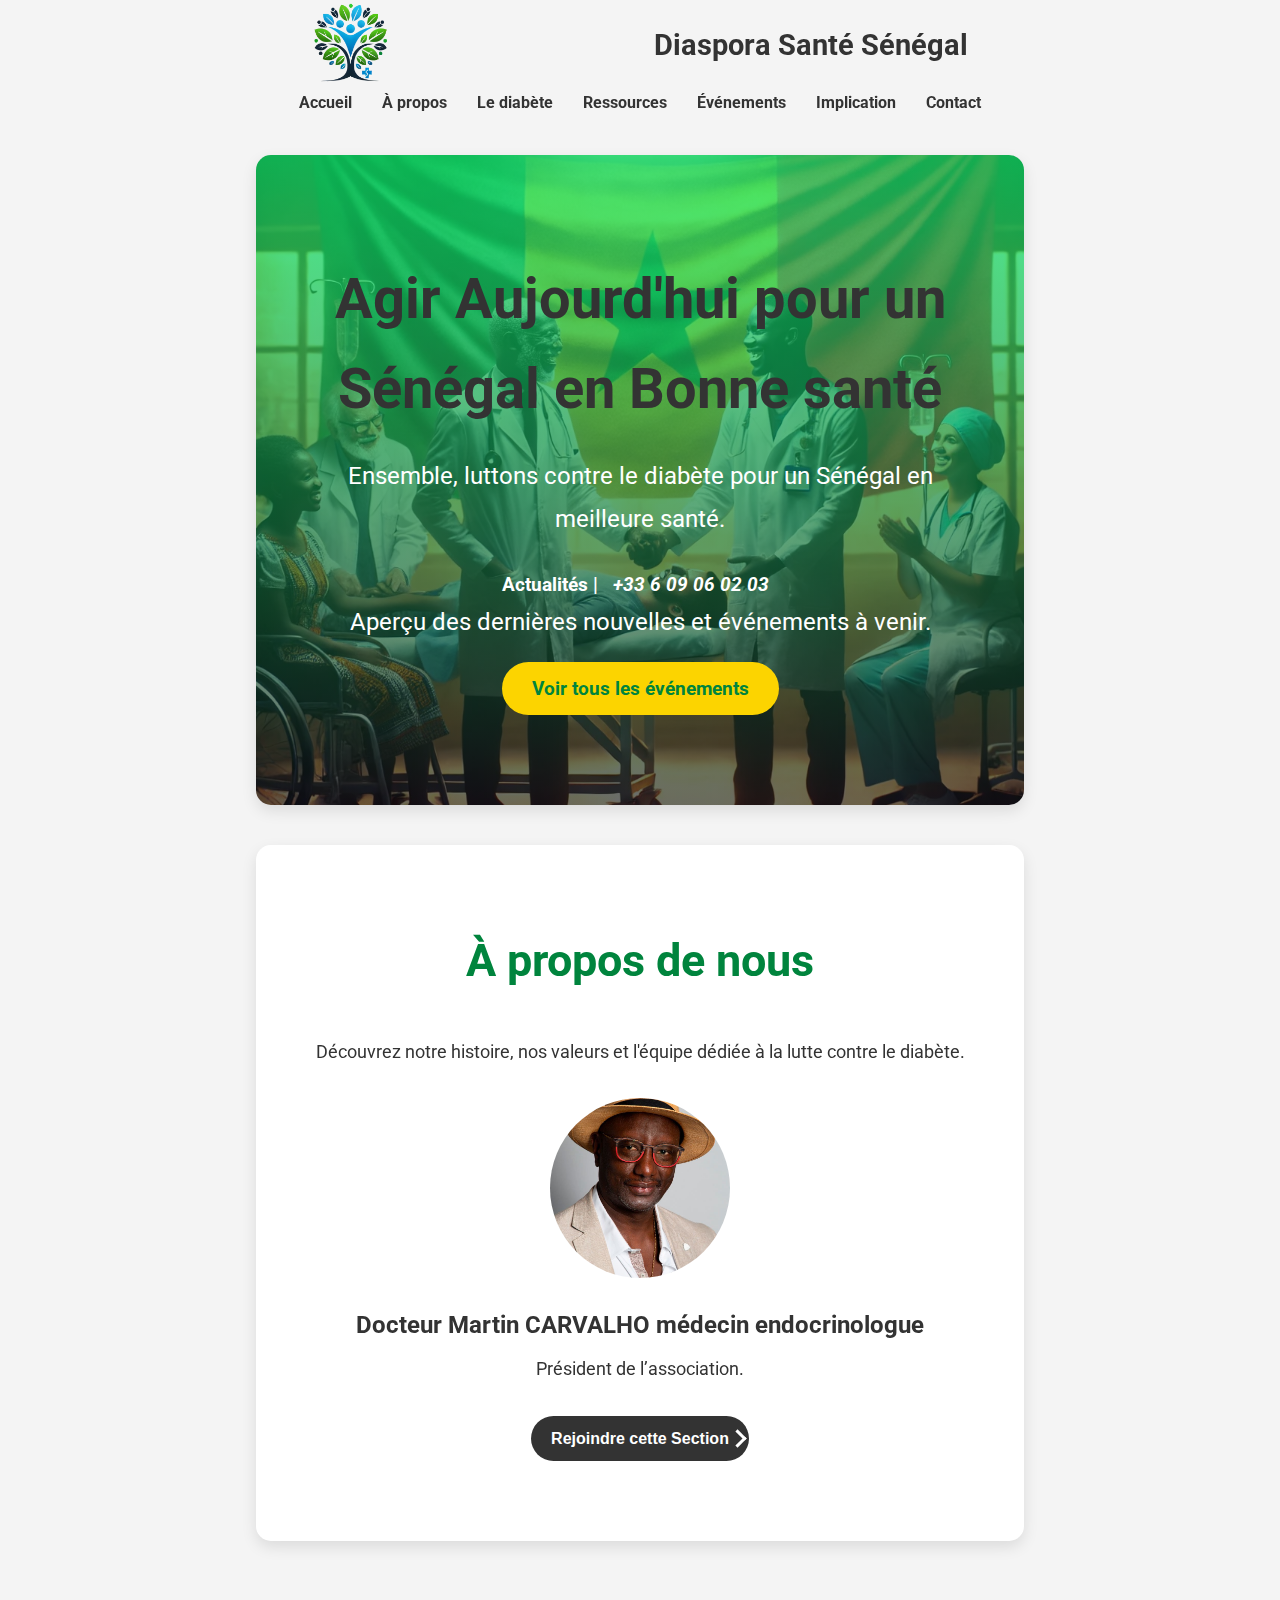
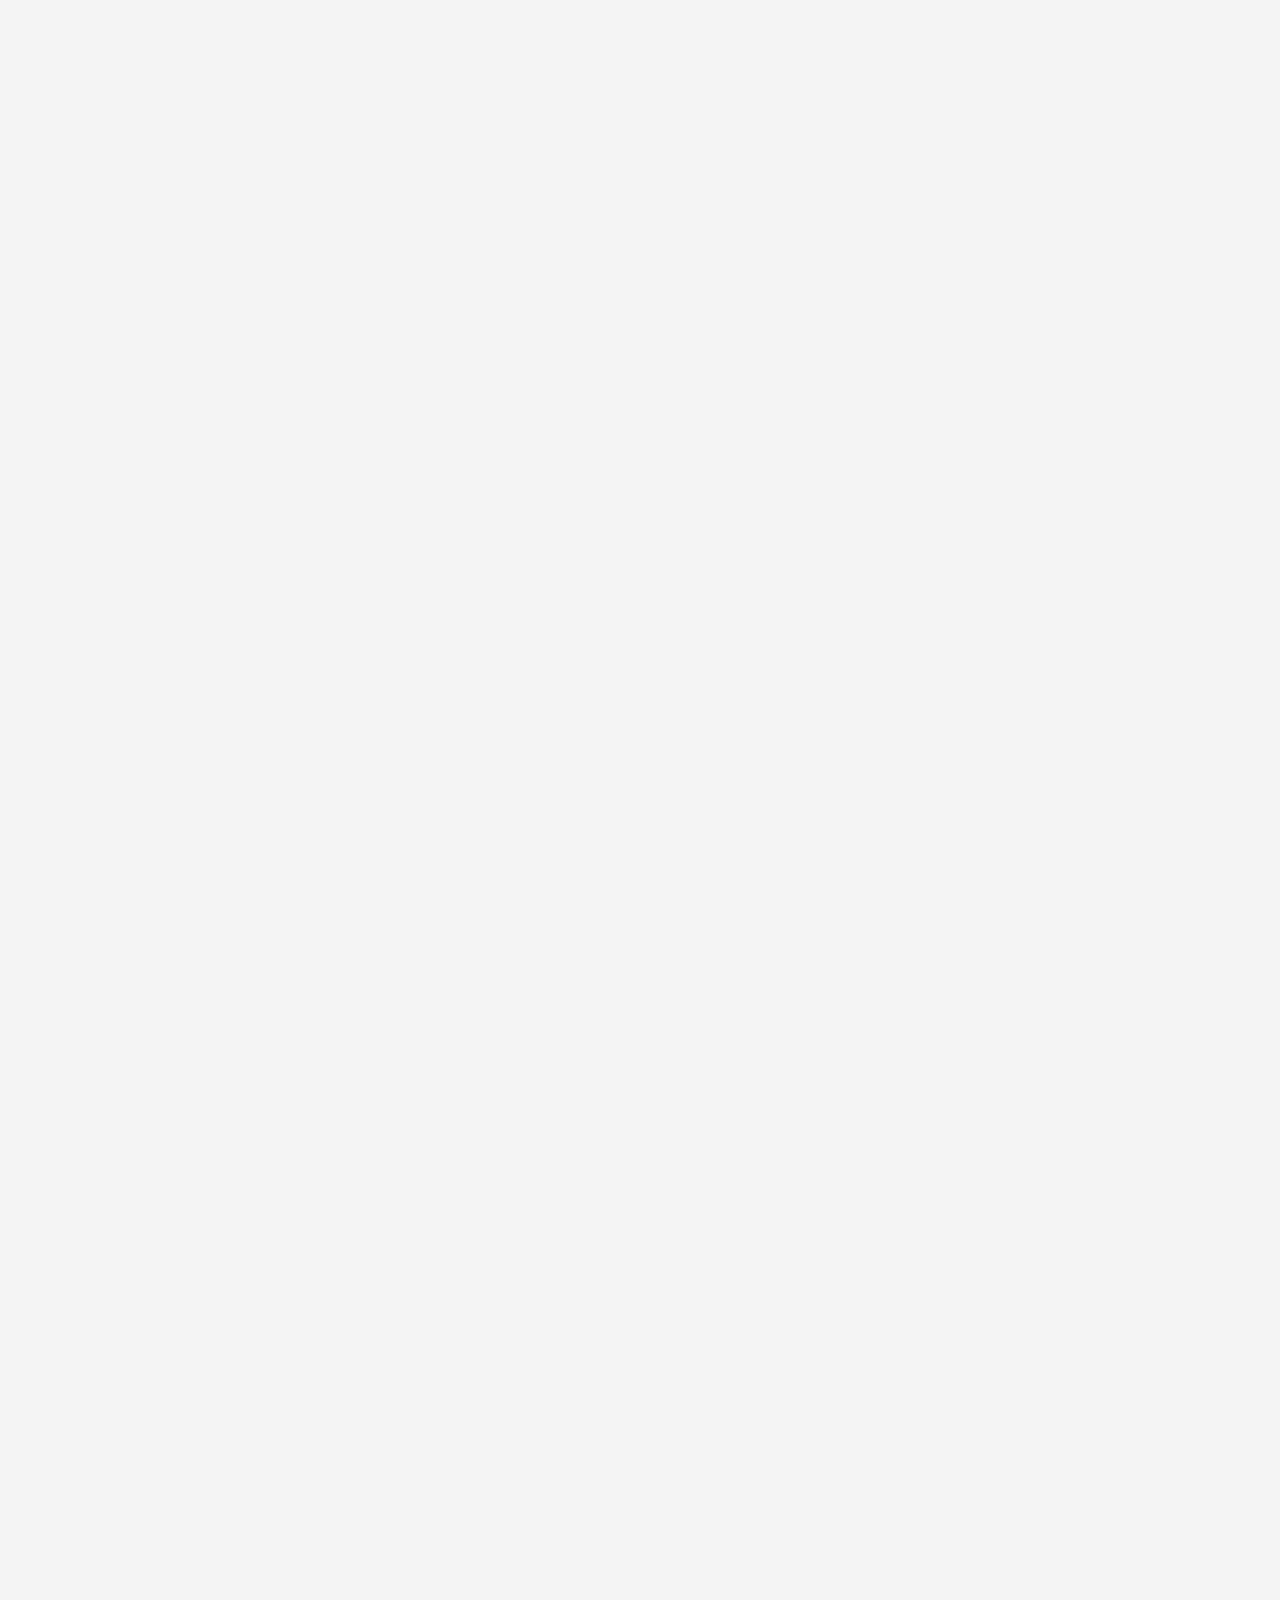
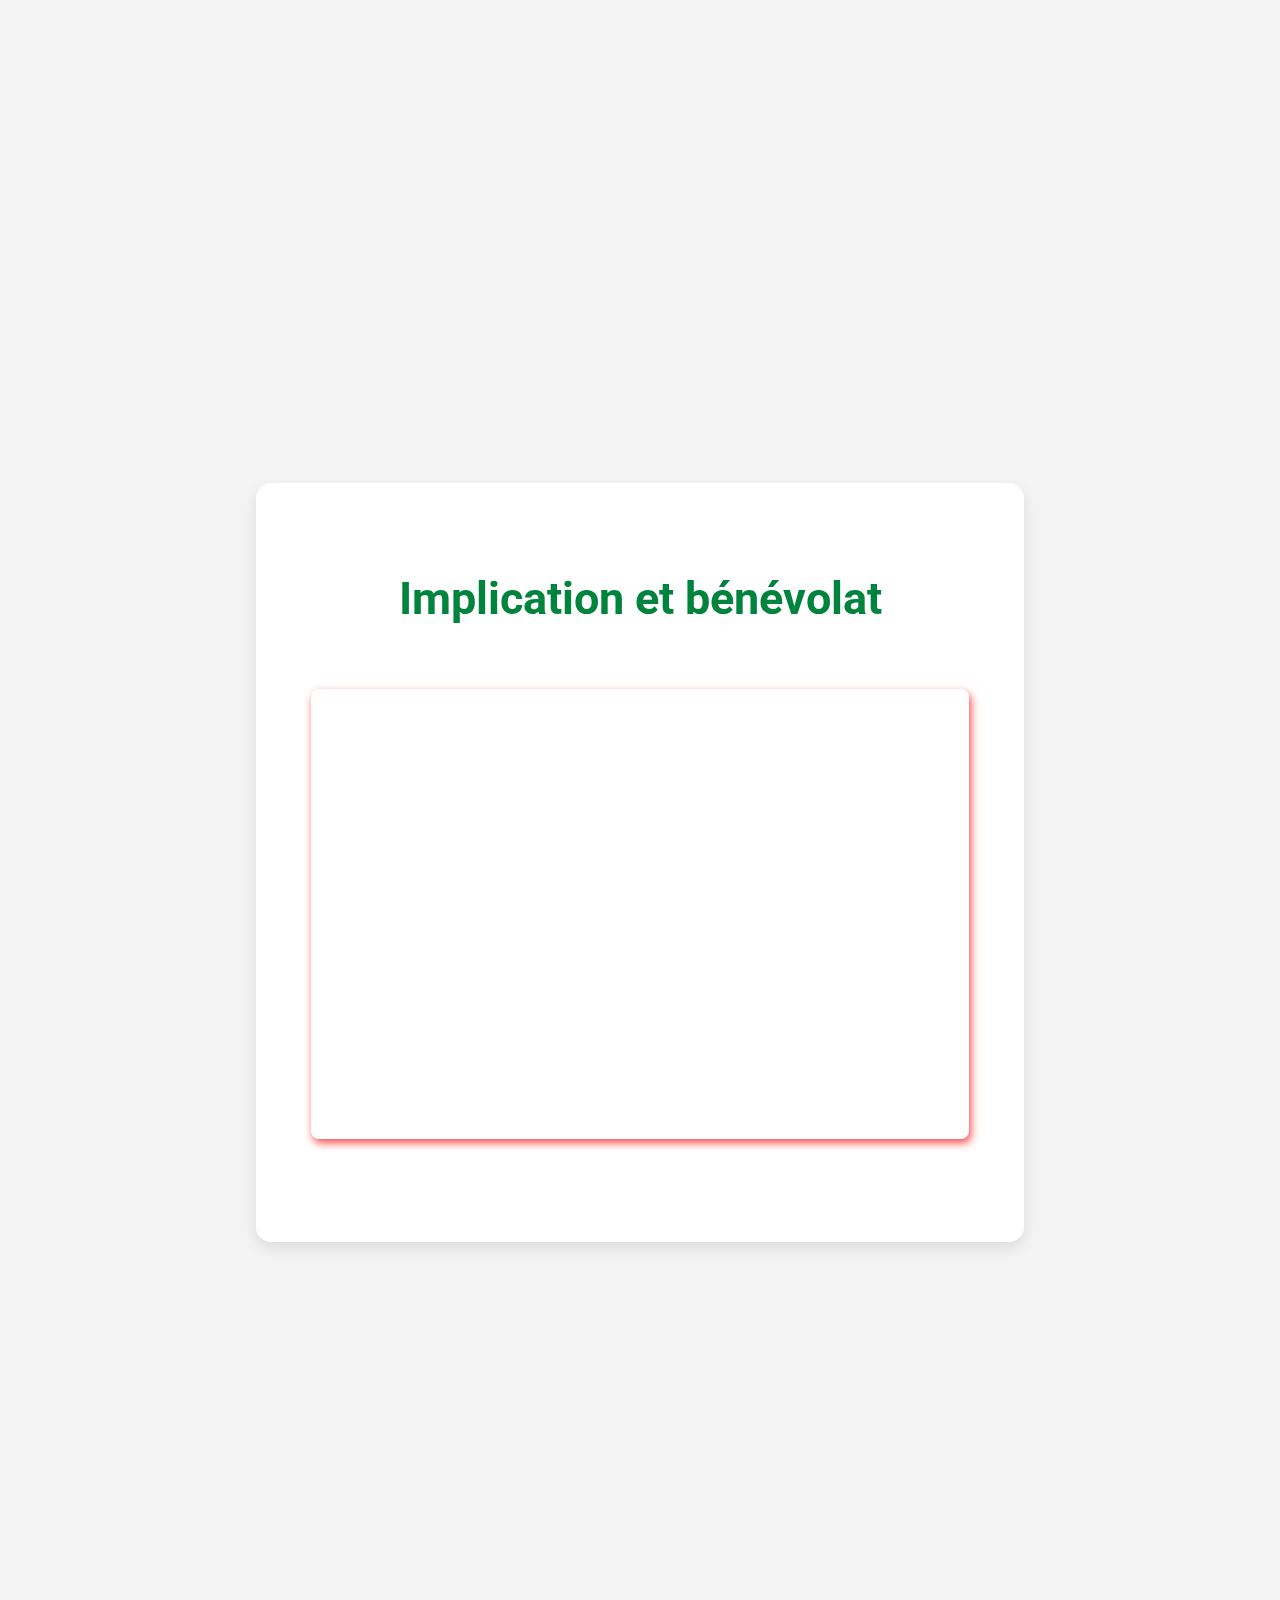
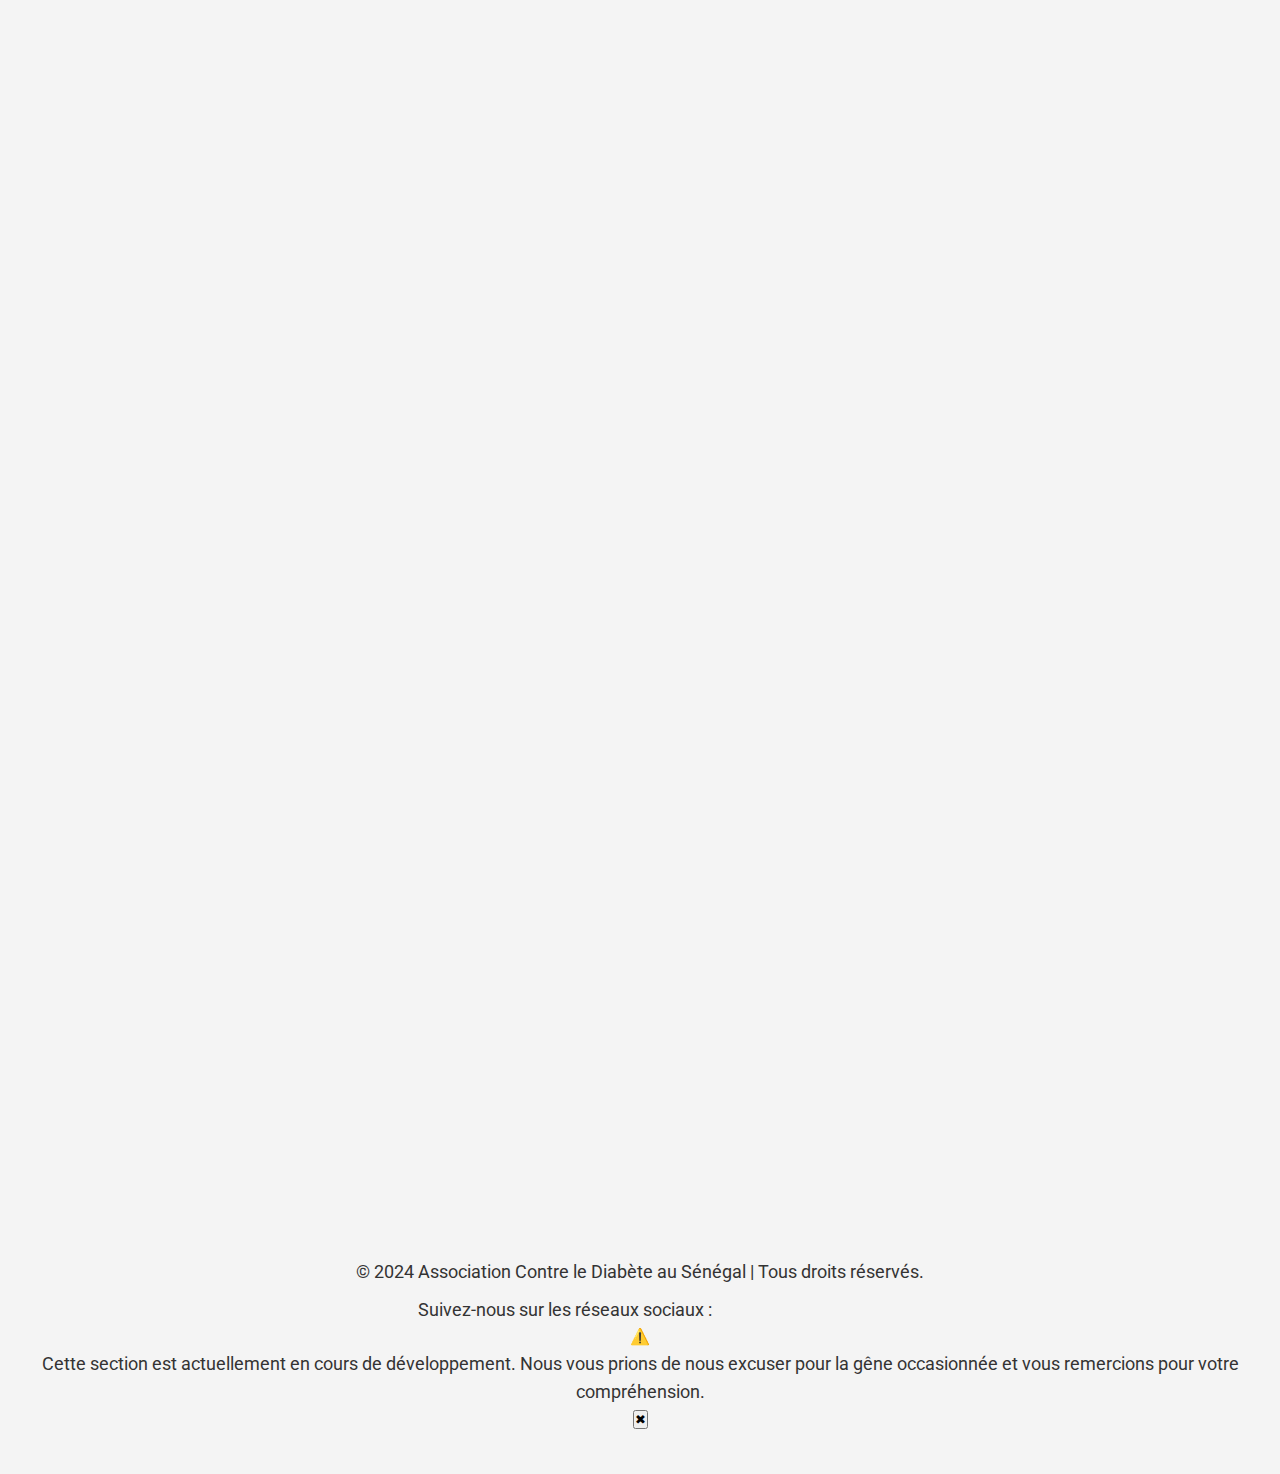
<file: index.html>
<!DOCTYPE html>
<html lang="fr">
  <head>
    <!-- Métadonnées de base -->
    <meta charset="UTF-8" />
    <meta name="viewport" content="width=device-width, initial-scale=1.0" />
    <title>
      Association de lutte contre le diabète au Sénégal - Diaspora Santé Sénégal
    </title>

    <!-- SEO -->
    <meta
      name="description"
      content="Découvrez Diaspora Santé Sénégal, association dédiée à la prévention et lutte contre le diabète au Sénégal avec des initiatives pour améliorer la santé des communautés locales et de la diaspora."
    />

    <meta
      name="keywords"
      content="diabète, prévention du diabète, santé au Sénégal, Diaspora Santé Sénégal, lutte contre le diabète"
    />
    <!--Meta Open Graph-->
    <meta
      property="og:title"
      content="Diaspora Santé Sénégal - Lutte contre le diabète"
    />
    <meta
      property="og:description"
      content="Association engagée dans la sensibilisation, la prévention et la lutte contre le diabète au Sénégal."
    />
    <meta property="og:image" content="/images/logo.png" />
    <meta
      property="og:url"
      content="https://diasporasantesenegal.netlify.app"
    />
    <!-- Liens vers les styles CSS -->
    <link rel="shortcut icon" href="/images/logo.png" type="image/x-icon" />
    <link rel="stylesheet" href="style.css" />
    <link rel="stylesheet" href="./slider.css" />
    <link
      rel="stylesheet"
      href="https://cdnjs.cloudflare.com/ajax/libs/font-awesome/6.6.0/css/all.min.css"
      integrity="sha512-Kc323vGBEqzTmouAECnVceyQqyqdsSiqLQISBL29aUW4U/M7pSPA/gEUZQqv1cwx4OnYxTxve5UMg5GT6L4JJg=="
      crossorigin="anonymous"
      referrerpolicy="no-referrer"
    />
    <link href="https://unpkg.com/aos@2.3.1/dist/aos.css" rel="stylesheet" />
  </head>

  <body>
    <!-- En-tête du site -->
    <div class="body_container">
      <header data-aos="fade-left" data-aos-duration="3000">
        <div class="container">
          <div class="logo">
            <a href="/accueil"
              ><img
                src="./images/logo.png"
                alt="Logo de l'Association Contre le Diabète au Sénégal"
            /></a>
            <h1>Diaspora Santé Sénégal</h1>
          </div>
          <!-- Navigation principale -->
          <div class="menu-toggle">
            <span></span>
            <span></span>
            <span></span>
          </div>
          <nav>
            <ul>
              <li><a href="#accueil">Accueil</a></li>
              <li><a href="#a-propos">À propos</a></li>
              <li><a href="#info-diabete">Le diabète</a></li>
              <li><a href="#ressources">Ressources</a></li>
              <li><a href="#evenements">Événements</a></li>
              <li><a href="#implication">Implication</a></li>
              <li><a href="#contact">Contact</a></li>
            </ul>
          </nav>
        </div>
      </header>

      <!-- Contenu principal -->
      <main>
        <!-- Section Accueil -->
        <section id="accueil" class="hero">
          <div class="container">
            <h2>Agir Aujourd'hui pour un Sénégal en Bonne santé</h2>
            <p>
              Ensemble, luttons contre le diabète pour un Sénégal en meilleure
              santé.
            </p>
            <div class="actualites">
              <h3>
                Actualités | <i class="fa-solid fa-phone">+33 6 09 06 02 03 </i>
              </h3>
              <p>Aperçu des dernières nouvelles et événements à venir.</p>
              <!-- Bouton pour voir toutes les actualités -->
              <a href="#evenements" class="btn">Voir tous les événements</a>
            </div>
          </div>
        </section>

        <!-- Section À propos -->
        <section
          id="a-propos"
          data-aos="fade-left"
          data-aos-anchor="#example-anchor"
          data-aos-offset="500"
          data-aos-duration="3000"
        >
          <div class="container">
            <h2>À propos de nous</h2>
            <p>
              Découvrez notre histoire, nos valeurs et l'équipe dédiée à la
              lutte contre le diabète.
            </p>
            <!-- Équipe -->
            <div class="team">
              <!-- Exemple de membre d'équipe -->
              <div class="team-member">
                <img src="./images/membre1.jpeg" alt="Nom du membre" />
                <h3>Docteur Martin CARVALHO médecin endocrinologue</h3>
                <p>Président de l’association.</p>
              </div>
              <a href="/apropos.html" class="arrow-link"
                >Rejoindre cette Section</a
              >
            </div>
          </div>
        </section>

        <!-- Section Informations sur le diabète -->
        <section id="info-diabete" data-aos="zoom-in" data-aos-duration="3000">
          <div class="container">
            <h2>Informations sur le diabète</h2>
            <div class="video-container">
              <iframe
                src="https://www.youtube.com/embed/qZyydTikOTk?autoplay=1&mute=1&si=dT1u2nRcK9z4ZOIT"
                title="YouTube video player"
                frameborder="0"
                allow="autoplay; encrypted-media; picture-in-picture"
                allowfullscreen
              ></iframe>
              <div class="video-text">
                <p>
                  Diaspora Santé Sénégal : Unissons nos forces contre le
                  diabète, pour un avenir plus sain dès maintenant !
                </p>
              </div>
            </div>
            <a href="/Info.html" class="arrow-link showToastBtn"
              >Rejoindre cette Section</a
            >
          </div>
        </section>

        <!-- Section Ressources -->
        <section id="ressources" data-aos="flip-up" data-aos-duration="3000">
          <div class="container">
            <h2>Ressources</h2>
            <p>
              Accédez à des articles, des études et des documents à télécharger.
            </p>
            <!-- Liste de ressources -->
            <ul class="resource-list">
              <li>
                <a href="ressource1.pdf" download
                  >Guide de prévention du diabète</a
                >
              </li>
              <li>
                <a href="ressource2.pdf" download
                  >Alimentation saine et diabète</a
                >
              </li>
            </ul>
            <a href="/ressource.html" class="arrow-link showToastBtn"
              >Rejoindre cette Section</a
            >
          </div>
        </section>

        <!-- Section Événements -->
        <section
          id="evenements"
          class="slider_container"
          data-aos="fade-up"
          data-aos-duration="3000"
        >
          <!-- Calendrier des événements -->
          <button class="direction-btn left">
            <img src="./images/left.svg" alt="left_chevron" />
          </button>
          <button class="direction-btn right">
            <img src="./images/right.svg" alt="rght_chevron" />
          </button>
          <div class="slide slide-1 slider_active">
            <div class="slider_content">
              <img src="./images/1.jpeg" alt="anime1" />
              <button class="subcribe">
                <a href="/evenement.html" class="showToastBtn"
                  >Lire le contenue</a
                >
              </button>
            </div>
          </div>
          <div class="slide slide-2">
            <div class="slider_content">
              <img src="./images/2.jpeg" alt="anime2" />
              <button class="subcribe">
                <a href="/evenement.html" class="showToastBtn"
                  >Lire le contenue</a
                >
              </button>
            </div>
          </div>
          <div class="slide slide-2">
            <div class="slider_content">
              <img src="./images/3.jpeg" alt="anime2" />
              <button class="subcribe">
                <a href="/evenement.html" class="showToastBtn"
                  >Lire le contenue</a
                >
              </button>
            </div>
          </div>
          <div class="slide slide-2">
            <div class="slider_content">
              <img src="./images/4.jpeg" alt="anime2" />
              <button class="subcribe">
                <a href="/evenement.html" class="showToastBtn"
                  >Lire le contenue</a
                >
              </button>
            </div>
          </div>
          <div class="slide slide-2">
            <div class="slider_content">
              <img src="./images/5.jpeg" alt="anime2" />
              <button class="subcribe">
                <a href="/evenement.html" class="showToastBtn"
                  >Lire le contenue</a
                >
              </button>
            </div>
          </div>
          <div class="slide slide-2">
            <div class="slider_content">
              <img src="./images/6.jpeg" alt="anime2" />
              <button class="subcribe">
                <a href="/evenement.html" class="showToastBtn"
                  >Lire le contenue</a
                >
              </button>
            </div>
          </div>
          <div class="slide slide-2">
            <div class="slider_content">
              <img src="./images/7.jpeg" alt="anime2" />
              <button class="subcribe">
                <a href="/evenement.html" class="showToastBtn"
                  >Lire le contenue</a
                >
              </button>
            </div>
          </div>
        </section>

        <!-- Section Implication et bénévolat -->
        <section
          id="implication"
          data-aos="fade-left"
          data-aos-anchor="#example-anchor"
          data-aos-offset="500"
          data-aos-duration="3000"
        >
          <div class="container">
            <h2>Implication et bénévolat</h2>

            <div class="testimonials">
              <div class="video-container">
                <iframe
                  width="560"
                  height="315"
                  src="https://www.youtube.com/embed/qiDboNXeBO4?si=QZoPUG5dXEOtle34"
                  title="YouTube video player"
                  frameborder="0"
                  allow="autoplay; encrypted-media; picture-in-picture"
                  allowfullscreen
                ></iframe>
              </div>
            </div>
          </div>
        </section>

        <!-- Section Blog -->

        <!-- Section Contact -->
        <section
          id="contact"
          data-aos="fade-down-left"
          data-aos-duration="3000"
        >
          <div class="container">
            <h2>Contact</h2>
            <p>
              N'hésitez pas à nous contacter pour toute question ou suggestion.
            </p>
            <form action="traitement_formulaire.php" method="post">
              <div class="form-group">
                <label for="name">Nom&nbsp;:</label>
                <input type="text" id="name" name="name" required />
              </div>
              <div class="form-group">
                <label for="email">Email&nbsp;:</label>
                <input type="email" id="email" name="email" required />
              </div>
              <div class="form-group">
                <label for="message">Message&nbsp;:</label>
                <textarea id="message" name="message" required></textarea>
              </div>
              <button type="submit">Envoyer</button>
            </form>
            <p>
              Ou contactez-nous directement à :
              <a href="mailto:diasansen13@gmail.com">diasansen13@gmail.com</a>
            </p>
          </div>
        </section>
        <section
          class="map_container"
          data-aos="fade-up-right"
          data-aos-duration="3000"
        >
          <h2>Nous Trouvez</h2>
          <iframe
            src="https://www.google.com/maps/embed?pb=!1m18!1m12!1m3!1d291.2468747123594!2d5.381705023942303!3d43.29825633854425!2m3!1f0!2f0!3f0!3m2!1i1024!2i768!4f13.1!3m3!1m2!1s0x12c9c11f6e4bb557%3A0xa0e25ce2a9efd36a!2sMaison%20des%20Associations!5e0!3m2!1sfr!2sfr!4v1729147380823!5m2!1sfr!2sfr"
            width="600"
            height="450"
            style="border: 0"
            allowfullscreen=""
            loading="lazy"
            referrerpolicy="no-referrer-when-downgrade"
          ></iframe>
        </section>
      </main>

      <!-- Pied de page -->
      <footer>
        <div class="container">
          <p>
            &copy; 2024 Association Contre le Diabète au Sénégal | Tous droits
            réservés.
          </p>
          <div class="social-media">
            <p>Suivez-nous sur les réseaux sociaux :</p>
            <div class="sociaux">
              <!-- Liens vers les réseaux sociaux -->
              <a
                href="https://www.facebook.com/p/Diaspora-Sant%C3%A9-S%C3%A9n%C3%A9gal-100064382663673/"
                target="_blank"
                rel="noopener noreferrer"
              >
                <i class="fa-brands fa-facebook"></i>
              </a>
              <a
                href="https://twitter.com/votre_compte"
                target="_blank"
                rel="noopener noreferrer"
              >
                <i class="fa-brands fa-twitter"></i>
              </a>
              <a
                href="https://instagram.com/votre_compte"
                target="_blank"
                rel="noopener noreferrer"
              >
                <i class="fa-brands fa-instagram"></i>
              </a>
            </div>
          </div>
        </div>
        <div id="toast" class="toast">
          <div class="toast-content">
            <span class="toast-icon">⚠️</span>
            <p class="toast-message">
              Cette section est actuellement en cours de développement. Nous
              vous prions de nous excuser pour la gêne occasionnée et vous
              remercions pour votre compréhension.
            </p>
            <button class="toast-close" onclick="closeToast()">✖</button>
          </div>
        </div>
      </footer>
    </div>
    <script src="./slider.js"></script>
    <script src="https://unpkg.com/aos@2.3.1/dist/aos.js"></script>
    <script>
      AOS.init();
      const menuToggle = document.querySelector(".menu-toggle");
      const ul = document.querySelector("nav > ul");

      menuToggle.addEventListener("click", () => {
        ul.classList.toggle("active");
        menuToggle.classList.toggle("open");
      });
      document.addEventListener("DOMContentLoaded", function () {
        document.querySelectorAll(".showToastBtn").forEach((btn) => {
          btn.addEventListener("click", (e) => {
            e.preventDefault();
            e.stopPropagation();
            document.getElementById("toast").classList.add("show");
            //apres retire le toast
            setTimeout(() => {
              document.getElementById("toast").classList.remove("show");
            }, 3000);
          });
        });
        // Fonction pour fermer le toast quand on clique sur le bouton "✖"
      });
      function closeToast() {
        document.getElementById("toast").classList.remove("show");
      }
    </script>
    <script type="application/ld+json">
      {
        "@context": "https://schema.org",
        "@type": "Organization",
        "name": "Diaspora Santé Sénégal",
        "url": "https://diasporasantesenegal.netlify.app",
        "sameAs": ["URL_de_vos_réseaux_sociaux"],
        "description": "Association dédiée à la prévention et la lutte contre le diabète au Sénégal."
      }
    </script>
  </body>
</html>
</file>
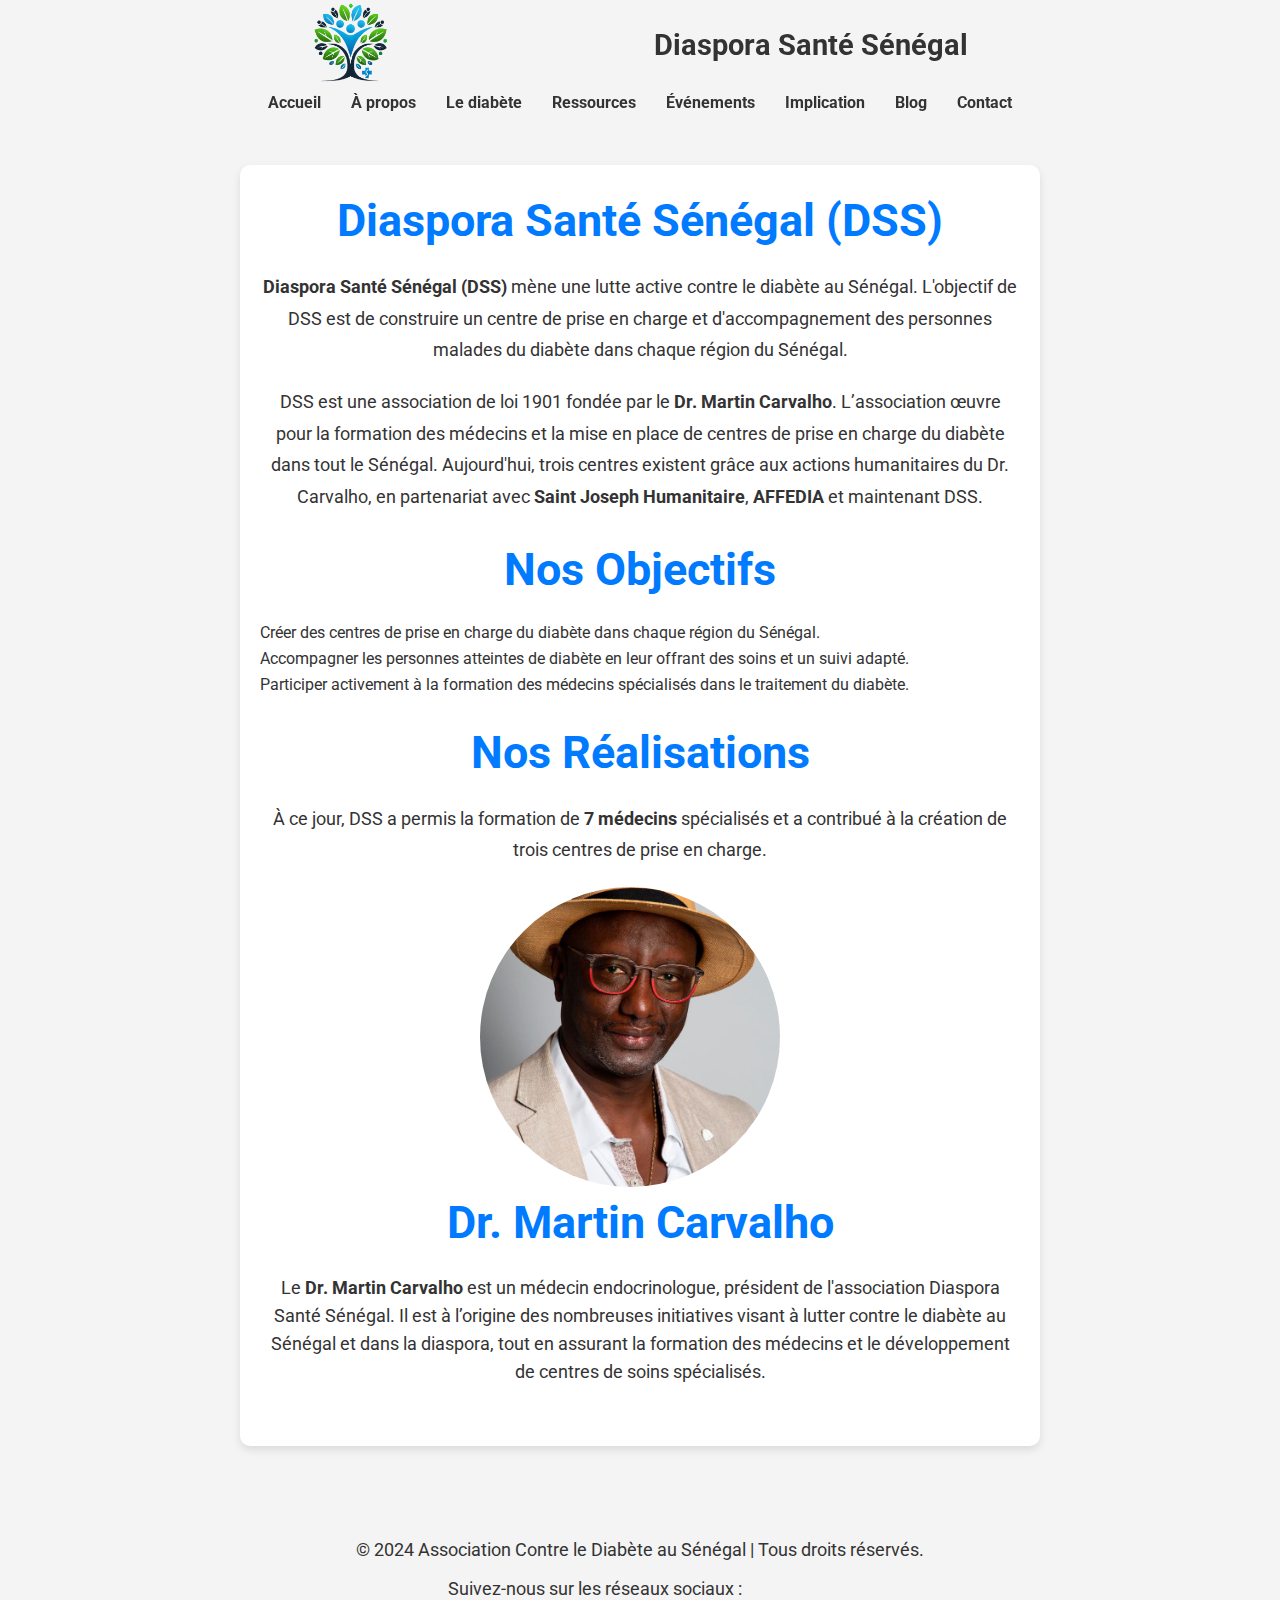
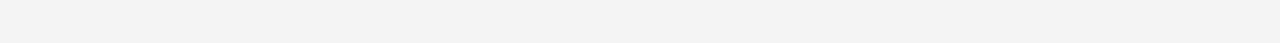
<file: apropos.html>
<!DOCTYPE html>
<html lang="fr">
  <head>
    <!-- Métadonnées de base -->
    <meta charset="UTF-8" />
    <meta name="viewport" content="width=device-width, initial-scale=1.0" />
    <title>Association Contre le Diabète au Sénégal</title>

    <!-- SEO -->
    <meta
      name="description"
      content="Association dédiée à la sensibilisation, la prévention et la lutte contre le diabète au Sénégal."
    />
    <meta
      name="keywords"
      content="Diabète, Sénégal, Santé, Association, Prévention, Sensibilisation, Bénévolat"
    />

    <!-- Liens vers les styles CSS -->
    <link rel="shortcut icon" href="/images/logo.png" type="image/x-icon" />
    <link rel="stylesheet" href="style.css" />
    <link rel="stylesheet" href="./slider.css" />
    <link
      rel="stylesheet"
      href="https://cdnjs.cloudflare.com/ajax/libs/font-awesome/6.6.0/css/all.min.css"
      integrity="sha512-Kc323vGBEqzTmouAECnVceyQqyqdsSiqLQISBL29aUW4U/M7pSPA/gEUZQqv1cwx4OnYxTxve5UMg5GT6L4JJg=="
      crossorigin="anonymous"
      referrerpolicy="no-referrer"
    />
    <link href="https://unpkg.com/aos@2.3.1/dist/aos.css" rel="stylesheet" />
  </head>

  <body>
    <div class="body_container">
      <header data-aos="fade-left" data-aos-duration="3000">
        <div class="container">
          <div class="logo">
            <a href="#accueil"
              ><img
                src="./images/logo.png"
                alt="Logo de l'Association Contre le Diabète au Sénégal"
            /></a>
            <h1>Diaspora Santé Sénégal</h1>
          </div>
          <!-- Navigation principale -->
          <div class="menu-toggle">
            <span></span>
            <span></span>
            <span></span>
          </div>
          <nav>
            <ul>
              <li><a href="/">Accueil</a></li>
              <li><a href="#">À propos</a></li>
              <li><a href="/">Le diabète</a></li>
              <li><a href="/">Ressources</a></li>
              <li><a href="/">Événements</a></li>
              <li><a href="/">Implication</a></li>
              <li><a href="/">Blog</a></li>
              <li><a href="/">Contact</a></li>
            </ul>
          </nav>
        </div>
      </header>
      <section class="about">
        <h2>Diaspora Santé Sénégal (DSS)</h2>
        <p>
          <strong>Diaspora Santé Sénégal (DSS)</strong> mène une lutte active
          contre le diabète au Sénégal. L'objectif de DSS est de construire un
          centre de prise en charge et d'accompagnement des personnes malades du
          diabète dans chaque région du Sénégal.
        </p>

        <p>
          DSS est une association de loi 1901 fondée par le
          <strong>Dr. Martin Carvalho</strong>. L’association œuvre pour la
          formation des médecins et la mise en place de centres de prise en
          charge du diabète dans tout le Sénégal. Aujourd'hui, trois centres
          existent grâce aux actions humanitaires du Dr. Carvalho, en
          partenariat avec <strong>Saint Joseph Humanitaire</strong>,
          <strong>AFFEDIA</strong> et maintenant DSS.
        </p>

        <h2>Nos Objectifs</h2>
        <ul>
          <li>
            Créer des centres de prise en charge du diabète dans chaque région
            du Sénégal.
          </li>
          <li>
            Accompagner les personnes atteintes de diabète en leur offrant des
            soins et un suivi adapté.
          </li>
          <li>
            Participer activement à la formation des médecins spécialisés dans
            le traitement du diabète.
          </li>
        </ul>

        <h2>Nos Réalisations</h2>
        <p>
          À ce jour, DSS a permis la formation de
          <strong>7 médecins</strong> spécialisés et a contribué à la création
          de trois centres de prise en charge.
        </p>

        <div class="president-container">
          <img
            src="./images/membre1.jpeg"
            alt="Dr. Martin Carvalho"
            class="president-img"
          />
          <h2>Dr. Martin Carvalho</h2>
          <p>
            Le <strong>Dr. Martin Carvalho</strong> est un médecin
            endocrinologue, président de l'association Diaspora Santé Sénégal.
            Il est à l’origine des nombreuses initiatives visant à lutter contre
            le diabète au Sénégal et dans la diaspora, tout en assurant la
            formation des médecins et le développement de centres de soins
            spécialisés.
          </p>
        </div>
      </section>
      <footer>
        <div class="container">
          <p>
            &copy; 2024 Association Contre le Diabète au Sénégal | Tous droits
            réservés.
          </p>
          <div class="social-media">
            <p>Suivez-nous sur les réseaux sociaux :</p>
            <div class="sociaux">
              <!-- Liens vers les réseaux sociaux -->
              <a
                href="https://www.facebook.com/p/Diaspora-Sant%C3%A9-S%C3%A9n%C3%A9gal-100064382663673/"
                target="_blank"
                rel="noopener noreferrer"
              >
                <i class="fa-brands fa-facebook"></i>
              </a>
              <i class="fa-brands fa-twitter"></i>
              <i class="fa-brands fa-instagram"></i>
            </div>
          </div>
        </div>
      </footer>
    </div>
    <script src="./slider.js"></script>
    <script src="https://unpkg.com/aos@2.3.1/dist/aos.js"></script>
    <script>
      AOS.init();
      const ul = document.querySelector("nav > ul");
      const span = document.querySelectorAll(".menu-toggle");
      const menu_toggle = document
        .querySelector(".menu-toggle")
        .addEventListener("click", (event) => {
          ul.classList.toggle("active");
          span.forEach((elem) => {
            elem.classList.toggle("open");
          });
        });
    </script>
  </body>
</html>
</file>
<file: style.css>
/* Variables CSS pour une palette de couleurs cohérente */

@import url("https://fonts.googleapis.com/css2?family=Roboto:wght@300;400;700&display=swap");

:root {
  --color-vert: #00843d;
  --color-jaune: #fcd400;
  --color-rouge: #d21034;
  --color-blanc: #ffffff;
  --color-gris-clair: #f4f4f4;
  --color-gris-fonce: #333333;
  --transition-speed: 0.3s;
  --font-principal: "Roboto", sans-serif;
}
html {
  scroll-behavior: smooth;
}
/* Reset et box-sizing */
*,
*::before,
*::after {
  box-sizing: border-box;
  margin: 0;
  padding: 0;
}
ul,
li {
  list-style-type: none;
}
a {
  text-decoration: none;
  color: var(--color-gris-fonce);
}
i {
  color: blue;
  padding: 0 10px;
  cursor: pointer;
}

/* Styles de base */
body {
  font-family: var(--font-principal);
  line-height: 1.6;
  color: var(--color-gris-fonce);
  background-color: var(--color-gris-clair);
}
.body_container {
  width: 100%;
  margin: 0 auto;
  overflow: hidden;
}
main {
  width: 60%;
  margin: 0 auto;
}
/* Container principal */
.container {
  max-width: 1200px;
  margin: 0 auto;
  padding: 0 20px;
  text-align: center;
}

/* Header */
.header {
  background-color: var(--color-vert);
  color: var(--color-blanc);
  padding: 20px 0;
  display: flex;
  align-items: center;
  justify-content: space-between;
  flex-wrap: wrap;
  position: relative;
}

.logo {
  display: flex;
  align-items: center;
  justify-content: space-evenly;
}

.logo img {
  max-width: 80px;
  margin-right: 10px;
}

.logo h1 {
  font-size: 1.8rem;
  font-weight: 700;
}

nav {
  display: flex;
  align-items: center;
  justify-content: space-evenly;
}

nav ul {
  display: flex;
  justify-content: center;
}

nav li {
  margin: 0 15px;
}

nav a {
  font-weight: bold;
  position: relative;
  padding: 5px 0;
}

nav a::after {
  content: "";
  position: absolute;
  width: 0%;
  height: 2px;
  background: var(--color-jaune);
  left: 0;
  bottom: 0;
  transition: width var(--transition-speed);
}

nav a:hover::after {
  width: 100%;
}

nav a:focus {
  outline: 2px solid var(--color-jaune);
  outline-offset: 2px;
}

/* Menu Hamburger (Mobile) */
.menu-toggle {
  display: none;
  flex-direction: column;
  cursor: pointer;
  margin-right: 20px;
}

.menu-toggle span {
  height: 3px;
  width: 25px;
  background: var(--color-gris-fonce);
  margin-bottom: 5px;
  border-radius: 2px;
  transition: all var(--transition-speed);
}

.menu-toggle.open span:nth-child(1) {
  transform: rotate(45deg) translate(5px, 5px);
}

.menu-toggle.open span:nth-child(2) {
  opacity: 0;
}

.menu-toggle.open span:nth-child(3) {
  transform: rotate(-45deg) translate(5px, -7px);
}

/* Hero Section */
.hero {
  background: linear-gradient(rgba(3, 235, 100, 0.712), rgba(10, 10, 10, 0.6)),
    url("../images/1.webp") no-repeat center center/cover;
  color: var(--color-blanc);
  padding: 100px 20px;
  text-align: center;
}

.hero h2 {
  font-size: 3.5rem;
  margin-bottom: 20px;
  animation: fadeInDown 1s ease-out;
  color: #333333;
}

.hero p {
  font-size: 1.5rem;
  margin-bottom: 30px;
  animation: fadeInUp 1s ease-out;
}
.hero i {
  color: white;
  font-weight: bold;
}

.hero .btn {
  font-size: 1.2rem;
}

/* Bouton Générique */
.btn {
  background-color: var(--color-jaune);
  color: var(--color-vert);
  padding: 15px 30px;
  border: none;
  border-radius: 50px;
  cursor: pointer;
  text-decoration: none;
  font-weight: bold;
  transition: background-color var(--transition-speed),
    transform var(--transition-speed);
}

.btn:hover {
  background-color: #d6b500;
  transform: translateY(-3px);
}

.btn:focus {
  outline: 2px solid var(--color-jaune);
  outline-offset: 4px;
}

/* Sections Générales */
section {
  background: var(--color-blanc);
  padding: 80px 20px;
  margin: 40px 0;
  border-radius: 15px;
  box-shadow: 0 6px 15px rgba(0, 0, 0, 0.1);
}

section:hover {
  transform: translateY(-5px);
}

section h2 {
  color: var(--color-vert);
  margin-bottom: 40px;
  font-size: 2.8rem;
  text-align: center;
}

section p {
  font-size: 1.1rem;
  line-height: 1.8;
  margin-bottom: 30px;
  text-align: center;
}

.section-content {
  display: grid;
  grid-template-columns: repeat(auto-fit, minmax(280px, 1fr));
  gap: 40px;
  align-items: start;
}
/*lien en fleche*/
.arrow-link {
  display: inline-block;
  padding: 10px 20px;
  background-color: #333333;
  color: white;
  text-decoration: none;
  font-family: Arial, sans-serif;
  font-weight: bold;
  position: relative;
  border-radius: 25px; /* Donne des coins arrondis au bouton */
  transition: background-color 0.3s ease;
}

.arrow-link::after {
  content: "";
  position: absolute;
  right: 5px; /* Distance par rapport au bord droit */
  top: 35%;
  transform: translateY(50%);
  border: solid white;
  border-width: 0 3px 3px 0;
  display: inline-block;
  padding: 5px;
  transform: rotate(-45deg);
}

.arrow-link:hover {
  background-color: #555555;
}
/* Team Section */

.team-member {
  text-align: center;
  transition: transform var(--transition-speed);
}

.team-member:hover {
  transform: translateY(-10px);
}

.team-member img {
  border-radius: 50%;
  width: 180px;
  height: 180px;
  object-fit: cover;
  margin-bottom: 20px;
}

.team-member h3 {
  font-size: 1.5rem;
  margin-bottom: 10px;
}

.team-member p {
  font-size: 1.1rem;
  color: var(--color-gris-fonce);
}
/*Info section*/
#info-diabete {
  background: linear-gradient(rgba(3, 235, 100, 0.712), rgba(10, 10, 10, 0.6)),
    url("../images/2.png") no-repeat center center/cover;
  color: white;
}
#info-diabete h2 {
  color: black;
}
#info-diabete .container a {
  margin-top: 15px;
}
.info-post {
  background: #fafafa9f;
  padding: 5px 10px;
  margin: 10px auto;
  border-radius: 15px;
  text-align: center;
  text-align: left;
  transition: transform var(--transition-speed),
    box-shadow var(--transition-speed);
  color: #333333;
  cursor: pointer;
  max-width: 600px;
}
.info-post h3 {
  text-align: center;
}
.info-post:hover {
  transform: translateY(-5px);
  box-shadow: 0 4px 15px rgba(0, 0, 0, 0.1);
}
/* Ressources */
#ressources .container .arrow-link {
  margin-top: 20px;
}
.resource-list {
  list-style: none;
  display: flex;
  flex-direction: column;
  align-items: center;
}

.resource-list li {
  margin: 15px 0;
}

.resource-list a {
  color: var(--color-vert);
  text-decoration: none;
  font-weight: bold;
  font-size: 1.2rem;
  transition: color var(--transition-speed);
}

.resource-list a:hover {
  color: var(--color-jaune);
}

.resource-list a:focus {
  outline: 2px solid var(--color-jaune);
  outline-offset: 2px;
}

/* Événements */

/* Formulaire de Contact */
#contact form {
  display: flex;
  flex-direction: column;
  max-width: 700px;
  margin: 0 auto;
}

.form-group {
  margin: 20px 0;
}

.form-group label {
  display: block;
  margin-bottom: 8px;
  font-weight: bold;
  font-size: 1.1rem;
}

.form-group input,
.form-group textarea {
  width: 100%;
  padding: 15px;
  border: 2px solid #ddd;
  border-radius: 10px;
  font-size: 1rem;
  transition: border-color var(--transition-speed);
}

.form-group input:focus,
.form-group textarea:focus {
  border-color: var(--color-vert);
  outline: none;
}

#contact form button {
  align-self: center;
  padding: 15px 30px;
  background-color: var(--color-jaune);
  color: var(--color-vert);
  border: none;
  border-radius: 50px;
  cursor: pointer;
  font-weight: bold;
  font-size: 1.2rem;
  transition: background-color var(--transition-speed),
    transform var(--transition-speed);
}

#contact form button:hover {
  background-color: #d6b500;
  transform: translateY(-3px);
}

#contact form button:focus {
  outline: 2px solid var(--color-jaune);
  outline-offset: 4px;
}

#contact p {
  text-align: center;
  margin-top: 30px;
  font-size: 1.1rem;
}

#contact a {
  color: var(--color-vert);
  text-decoration: none;
  font-weight: bold;
  transition: color var(--transition-speed);
}

#contact a:hover {
  color: var(--color-jaune);
}

#contact a:focus {
  outline: 2px solid var(--color-jaune);
  outline-offset: 2px;
}
/* Ma carte avec iframe*/
.map_container {
  max-width: 100%;
  margin: 20px auto;
  padding: 10px;
  box-shadow: 0 4px 8px rgba(0, 0, 0, 0.1);
  border-radius: 8px;
  background: linear-gradient(rgba(3, 235, 100, 0.712), rgba(10, 10, 10, 0.6)),
    url("../images/1.webp") no-repeat center center/cover;
  overflow: hidden;
}
.map_container h2 {
  color: white;
}
iframe {
  width: 100%;
  height: 450px;
  border: 0;
  border-radius: 8px;
}

/* Footer */
footer {
  color: var(--color-gris-fonce);
  text-align: center;
  padding: 40px 20px;
}

footer p {
  font-size: 1.1rem;
}

.social-media {
  display: flex;
  justify-content: center;
  align-items: center;
  margin-top: 10px;
}

.social-media a {
  margin: 0 15px;
  transition: transform var(--transition-speed);
}

.social-media a:hover {
  transform: scale(1.15);
}

.social-media a:focus {
  outline: 2px solid var(--color-jaune);
  outline-offset: 2px;
}

/* Animations */
@keyframes fadeInDown {
  from {
    opacity: 0;
    transform: translateY(-30px);
  }
  to {
    opacity: 1;
    transform: translateY(0);
  }
}

@keyframes fadeInUp {
  from {
    opacity: 0;
    transform: translateY(30px);
  }
  to {
    opacity: 1;
    transform: translateY(0);
  }
}

/* Media Queries pour la Responsivité */
@media (max-width: 1087px) {
  .body_container {
    width: 90vw;
  }
  main {
    width: 80%;
    margin: 0 auto;
  }
}
@media (max-width: 965px) {
  .body_container {
    width: 100vw;
  }
  header .container {
    padding: 0;
  }

  .hero h2 {
    font-size: 3rem;
  }

  .hero p {
    font-size: 1.3rem;
  }

  .team-member img {
    width: 160px;
    height: 160px;
  }

  .event,
  .blog-post {
    flex: 1 1 45%;
  }
  section {
    padding: 50px 20px;
  }
}

@media (max-width: 830px) {
  .header {
    justify-content: space-between;
  }
  header .container {
    padding: 0 20px;
  }
  .menu-toggle {
    display: flex;
  }

  nav ul {
    flex-direction: column;
    width: 100%;
    background-color: var(--color-rouge);
    border-radius: 20px;
    position: absolute;
    top: 100%;
    left: -100vw;
    transition: all 1s ease-in-out;
  }

  nav ul.active {
    background-color: var(--color-vert);
    display: flex;
    left: 0;
    border-bottom-right-radius: 50%;
  }

  nav li {
    margin: 10px 0;
  }

  .hero h2 {
    font-size: 2.5rem;
  }

  .hero p {
    font-size: 1.2rem;
  }

  .team-member img {
    width: 140px;
    height: 140px;
  }

  .event,
  .blog-post {
    flex: 1 1 100%;
  }

  .footer {
    padding: 30px 15px;
  }
  .social-media {
    flex-direction: column;
    gap: 5px;
  }
  section {
    padding: 40px 20px;
  }
}

@media (max-width: 539px) {
  main {
    width: 100%;
    margin: 0 auto;
  }
  .logo {
    flex-wrap: wrap;
  }
  .hero {
    padding: 80px 15px;
  }

  .hero h2 {
    font-size: 2rem;
  }

  .hero p {
    font-size: 1rem;
  }

  .team-member img {
    width: 120px;
    height: 120px;
  }

  section h2 {
    font-size: 2.2rem;
  }

  #contact {
    padding: 20px 0;
  }
  .footer p {
    font-size: 1rem;
  }
}

/* About style***/
.about {
  max-width: 800px;
  margin: 50px auto;
  background-color: #fff;
  padding: 20px;
  box-shadow: 0 4px 8px rgba(0, 0, 0, 0.1);
  border-radius: 10px;
}
.about h1 {
  font-size: 2rem;
}
.about h1,
.about h2 {
  margin-bottom: 15px;
  color: #007bff;
}

.about p,
.about ul {
  margin-bottom: 20px;
}

.about ul {
  list-style-type: disc;
}
.president-container {
  display: flex;
  flex-direction: column;
  align-items: center;
  margin-bottom: 20px;
}

.president-container img {
  border-radius: 50%;
  width: 300px;
  height: 300px;
  object-fit: cover;
  margin-right: 20px;
}

.president-container p {
  font-size: 1.1rem;
  line-height: 1.6;
}

/* la partie Info */
/* Section Hero pour Info Diabète */

/* Articles sur le diabète */
/*
.info {
  background-color: transparent;
  border: none;
  margin-top: 50px;
}
.info h2 {
  font-size: 3rem;
  text-align: center;
  color: #007bff;
}
article {
  display: flex;
  flex-direction: column;
  justify-content: center;
  align-items: center;
  gap: 30px;
  margin-bottom: 20px;
}
article span {
  font-size: 1.2rem;
  font-weight: bold;
  text-decoration: underline;
  display: block;
}
.article-info {
  background: #fafafa;
  padding: 20px;
  border-radius: 10px;
  box-shadow: 0 4px 10px rgba(0, 0, 0, 0.1);
  transition: transform 0.3s ease, box-shadow 0.3s ease;
}

.article-info:hover {
  transform: translateY(-5px);
  box-shadow: 0 6px 15px rgba(0, 0, 0, 0.15);
}

.article-info h3 {
  font-size: 1.8rem;
  margin-bottom: 15px;
  color: var(--color-vert);
}

.article-info p {
  font-size: 1.1rem;
  margin-bottom: 20px;
}

.article-info ul {
  list-style-type: disc;
  padding-left: 20px;
}

.article-info ul li {
  margin-bottom: 10px;
}
.article-info img {
  max-width: 300px;
  margin: 0 auto;
}
*/
/*Video ifram youtube*/
.video-container {
  max-width: 100%;
  margin: 0 auto;
  padding: 15px;
  text-align: center;
}

.video-container iframe {
  width: 100%;
  max-height: 500px;
  border: none; /* Supprime les bordures */
  box-shadow: 2px 4px 8px rgba(247, 2, 2, 0.705); /* Ajoute une légère ombre */
  border-radius: 8px; /* Coins arrondis */
}

.video-text {
  font-family: Arial, sans-serif;
  color: #f0e9e9;
  margin-top: 10px;
  font-size: 1.6rem;
}
</file>
<file: slider.css>
h2 {
  grid-area: h2;
}
.slider_container {
  width: 100%;
  grid-area: table;
  margin: 0 auto;
  position: relative;
  overflow: hidden;
  border-radius: 20px;
  display: grid;
  margin: 20px auto;
  padding: 0;
}

.direction-btn {
  position: absolute;
  z-index: 100;
  width: 50px;
  height: 50px;
  background: transparent;
  border: 1px solid #fff;
  border-radius: 50%;
  top: 50%;
  transform: translateY(-50%);
  cursor: pointer;
  display: flex;
  justify-content: center;
  align-items: center;
  transition: all 1s ease-in-out;
}
.direction-btn:hover {
  background: #181818;
}
.direction-btn img {
  width: 50%;
  pointer-events: none;
}
.direction-btn.left {
  left: 0;
  margin-left: 2%;
}
.direction-btn.right {
  right: 0;
  margin-right: 2%;
}
.slide {
  grid-area: 1 / 1 / 2 / 2;
  display: flex;
  justify-content: center;
  align-items: center;
  padding: 15px 0;
  display: none;
  background: linear-gradient(rgba(3, 235, 100, 0.712), rgba(10, 10, 10, 0.6)),
    url("./images/55.png") no-repeat center center/cover;
}
.slide.slider_active {
  display: flex;
}
.slider_content img {
  width: 100%;
  height: 500px;
  border-radius: 10%;
  object-fit: cover;
  object-position: center;
}
.slider_content h2 {
  font-size: 24px;
  margin-top: 20px;
}
.slider_content p {
  font-size: 20px;
  margin-top: 10px;
  color: gray;
}

.slider_content {
  text-align: center;
  color: #dfdfdf;
}
.slider_content button {
  font-size: 20px;
  padding: 10px 15px;
  margin-top: 40px;
  border-radius: 5px;
  background: transparent;
  border: 1px solid #d1d1d1;
  color: #d1d1d1;
  cursor: pointer;
  min-width: 200px;
  transition: all 1s ease-in-out;
}
.slider_content button a {
  color: #d1d1d1;
}
.slider_content button:hover {
  background-color: #292626;
}
.subcribe {
  position: absolute;
  top: 50%;
  left: calc(50% - 50px);
  padding: 10px 20px;
  text-decoration: none;
  font-family: Arial, sans-serif;
  font-weight: bold;
  border-radius: 25px;
  transition: background-color 0.3s ease;
  background-color: transparent;
}
.subcribe:hover {
  background-color: #292626;
}
.subcribe a {
  color: #d1d1d1;
}

@media (max-width: 830px) {
  .slider_content img {
    height: 400px;
  }
  .slider_content h2 {
    font-size: 20px;
  }
  .slider_content p {
    font-size: 16px;
  }
  .slider_content button {
    font-size: 16px;
  }
}
@media (max-width: 750px) {
  .slider_content img {
    height: 300px;
  }
  iframe {
    width: 100%;
    height: 300px;
  }

  section h2 {
    font-size: 2rem;
    margin-bottom: 10px;
  }
}
@media (max-width: 450px) {
  .slider_content img {
    height: 200px;
  }
  iframe {
    width: 100%;
    height: 200px;
  }
  section h2 {
    font-size: 1.5rem;
  }
}
</file>
